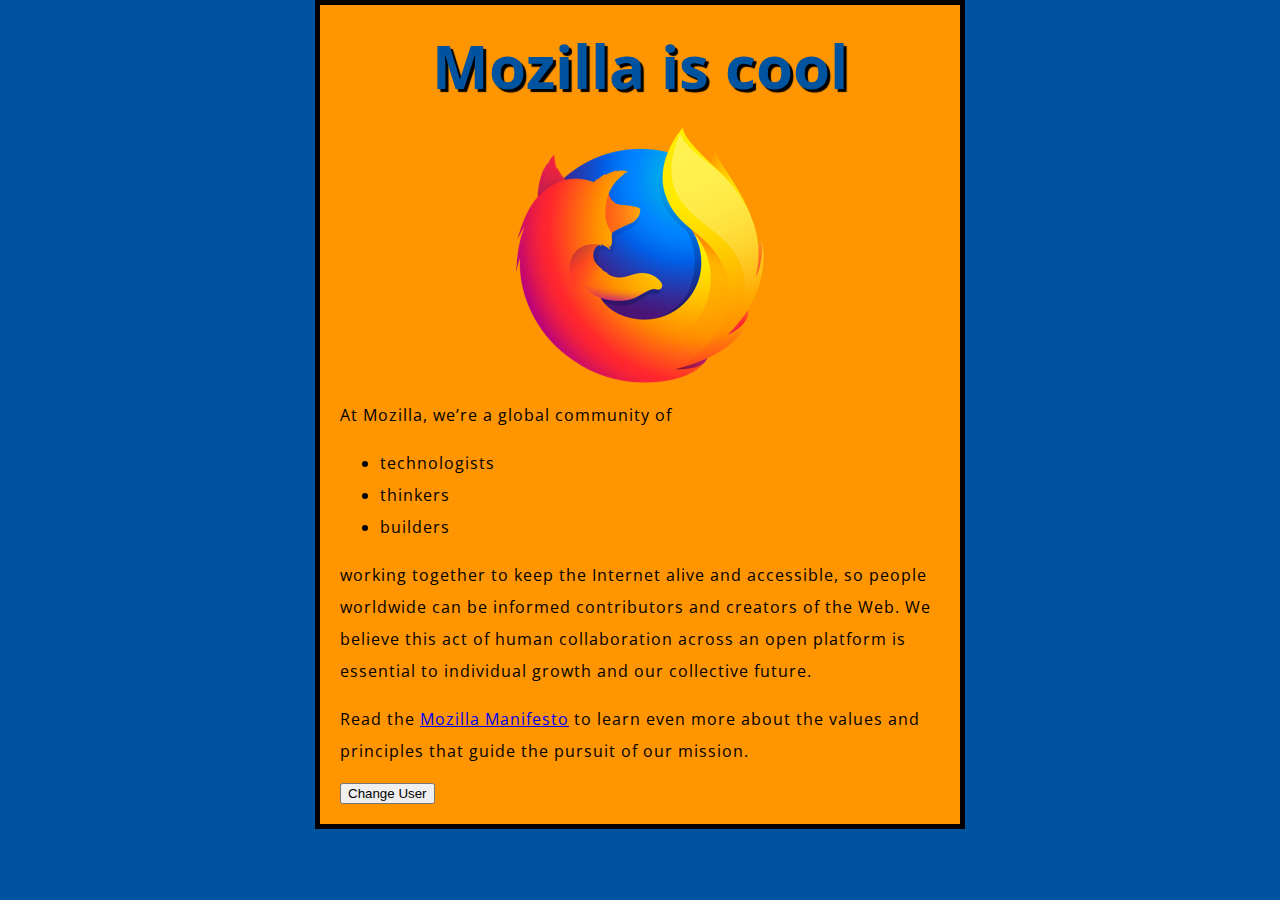
<file: beginner-html-site-styled-gh-pages/index.html>
<!DOCTYPE html>
<html lang="en">
  <head>
    <meta charset="utf-8">
    <title>My test page</title>
    <link href="http://fonts.googleapis.com/css?family=Open+Sans" rel="stylesheet" type="text/css">
    <link href="styles/style.css" rel="stylesheet" type="text/css">
  </head>
  <body>
    <h1>Mozilla is cool</h1>
    <img src="images/firefox-icon.png" alt="The Firefox logo: a flaming fox surrounding the Earth.">

    <p>At Mozilla, we’re a global community of</p>

    <ul> <!-- changed to list in the tutorial -->
      <li>technologists</li>
      <li>thinkers</li>
      <li>builders</li>
    </ul>

    <p>working together to keep the Internet alive and accessible, so people worldwide can be informed contributors and creators of the Web. We believe this act of human collaboration across an open platform is essential to individual growth and our collective future.</p>

    <p>Read the <a href="https://www.mozilla.org/en-US/about/manifesto/">Mozilla Manifesto</a> to learn even more about the values and principles that guide the pursuit of our mission.</p>
    <button>Change User</button>
    <script src="scripts/main.js"></script>
  </body>
</html>
</file>
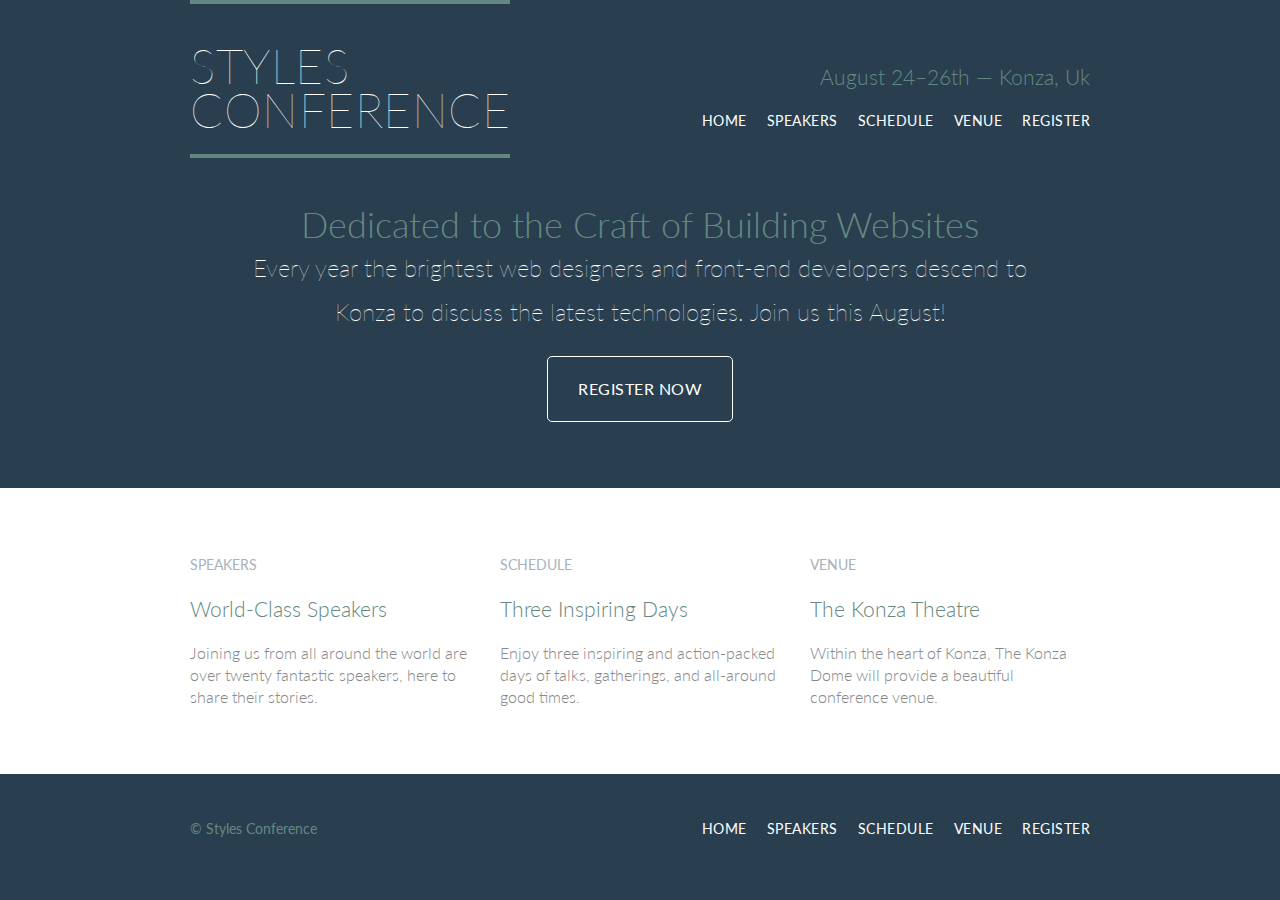
<file: styles-conference/index.html>
<!DOCTYPE html>
<html lang="en">

  <head>
    <meta charset="utf-8">
    <title>Styles Conference</title>
    <link rel="stylesheet" href="assets/stylesheets/main.css">
    <link href="https://fonts.googleapis.com/css2?family=Lato:wght@100;300;400&display=swap" rel="stylesheet"> 
  </head>

  <body>

    <!-- Header -->

    <header class="primary-header container group">

      <h1 class="logo">
        <a href="index.html">Styles <br> Conference</a>
      </h1>

      <h3 class="tagline">August 24&ndash;26th &mdash; Konza, Uk</h3>

      <nav class="nav primary-nav">
        <ul>
          <li><a href="index.html">Home</a></li><!--
          --><li><a href="speakers.html">Speakers</a></li><!--
          --><li><a href="schedule.html">Schedule</a></li><!--
          --><li><a href="venue.html">Venue</a></li><!--
          --><li><a href="register.html">Register</a></li>
        </ul>
      </nav>

    </header>

    <!-- Hero -->

    <section class="hero container">

      <h2>Dedicated to the Craft of Building Websites</h2>

      <p>Every year the brightest web designers and front-end developers descend to Konza to discuss the latest technologies. Join us this August!</p>

      <a class="btn btn-alt" href="register.html">Register Now</a>

    </section>

    <!-- Teasers -->
    <section class="row">

        <div class="grid">

         <!-- Speakers -->

            <section class="teaser col-1-3">
                <a href="speakers.html">
                <h5>Speakers</h5>
                <h3>World-Class Speakers</h3>
                </a>
                <p>Joining us from all around the world are over twenty fantastic speakers, here to share their stories.</p>
            </section><!--

             Schedule

         --><section class="teaser col-1-3">
                <a href="schedule.html">
                <h5>Schedule</h5>
                <h3>Three Inspiring Days</h3>
                </a>
                <p>Enjoy three inspiring and action-packed days of talks, gatherings, and all-around good times.</p>
            </section><!--

            Venue

            --><section class="teaser col-1-3">
                <a href="venue.html">
                <h5>Venue</h5>
                <h3>The Konza Theatre</h3>
                 </a>
                <p>Within the heart of Konza, The Konza Dome will provide a beautiful conference venue.</p>
            </section>

        </div>

    </section>  

    <!-- Footer -->

    <footer class="primary-footer container group">

      <small>&copy; Styles Conference</small>

      <nav class="nav primary-nav">
        <ul>
          <li><a href="index.html">Home</a></li><!--
          --><li><a href="speakers.html">Speakers</a></li><!--
          --><li><a href="schedule.html">Schedule</a></li><!--
          --><li><a href="venue.html">Venue</a></li><!--
          --><li><a href="register.html">Register</a></li>
        </ul>
      </nav>

    </footer>

  </body>
</html>
</file>
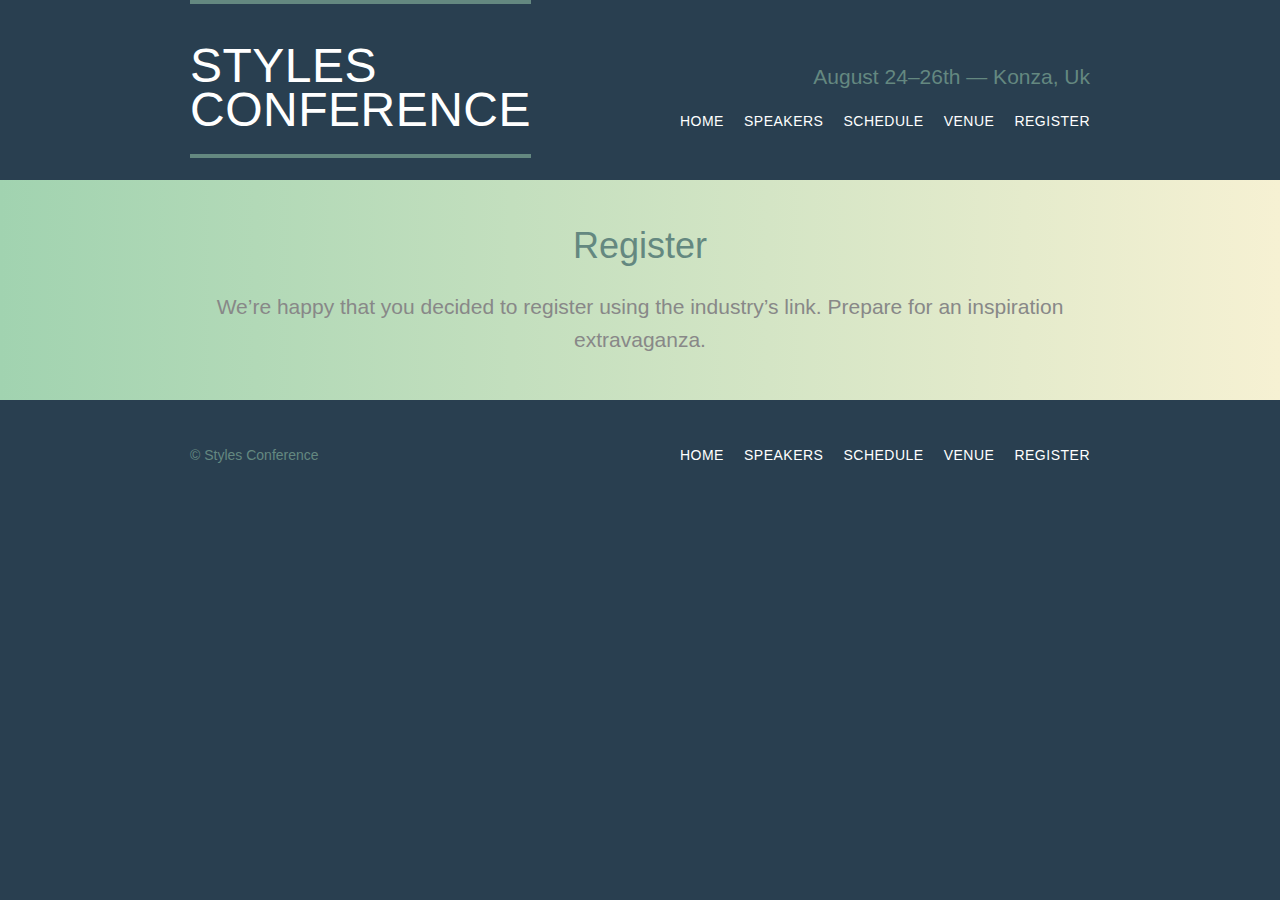
<file: styles-conference/register.html>
<!DOCTYPE html>
<html lang="en">

  <head>
    <meta charset="utf-8">
    <title>Register - Styles Conference</title>
    <link rel="stylesheet" href="assets/stylesheets/main.css">
  </head>

  <body>

    <!-- Header -->

    <header class="primary-header container group">

      <h1 class="logo">
        <a href="index.html">Styles <br> Conference</a>
      </h1>

      <h3 class="tagline">August 24&ndash;26th &mdash; Konza, Uk</h3>

      <nav class="nav primary-nav">
        <ul>
          <li><a href="index.html">Home</a></li><!--
          --><li><a href="speakers.html">Speakers</a></li><!--
          --><li><a href="schedule.html">Schedule</a></li><!--
          --><li><a href="venue.html">Venue</a></li><!--
          --><li><a href="register.html">Register</a></li>
        </ul>
      </nav>

    </header>

    <section class="row-alt">
        <div class="lead container">

        <h1>Register</h1>
        <p>We&#8217;re happy that you decided to register using the industry&#8217;s link. Prepare for an inspiration extravaganza.</p>

        </div>
      </section>

    <!-- Footer -->

    <footer class="primary-footer container group">

      <small>&copy; Styles Conference</small>

      <nav class="nav primary-nav">
        <ul>
          <li><a href="index.html">Home</a></li><!--
          --><li><a href="speakers.html">Speakers</a></li><!--
          --><li><a href="schedule.html">Schedule</a></li><!--
          --><li><a href="venue.html">Venue</a></li><!--
          --><li><a href="register.html">Register</a></li>
        </ul>
      </nav>

    </footer>

  </body>
</html>
</file>
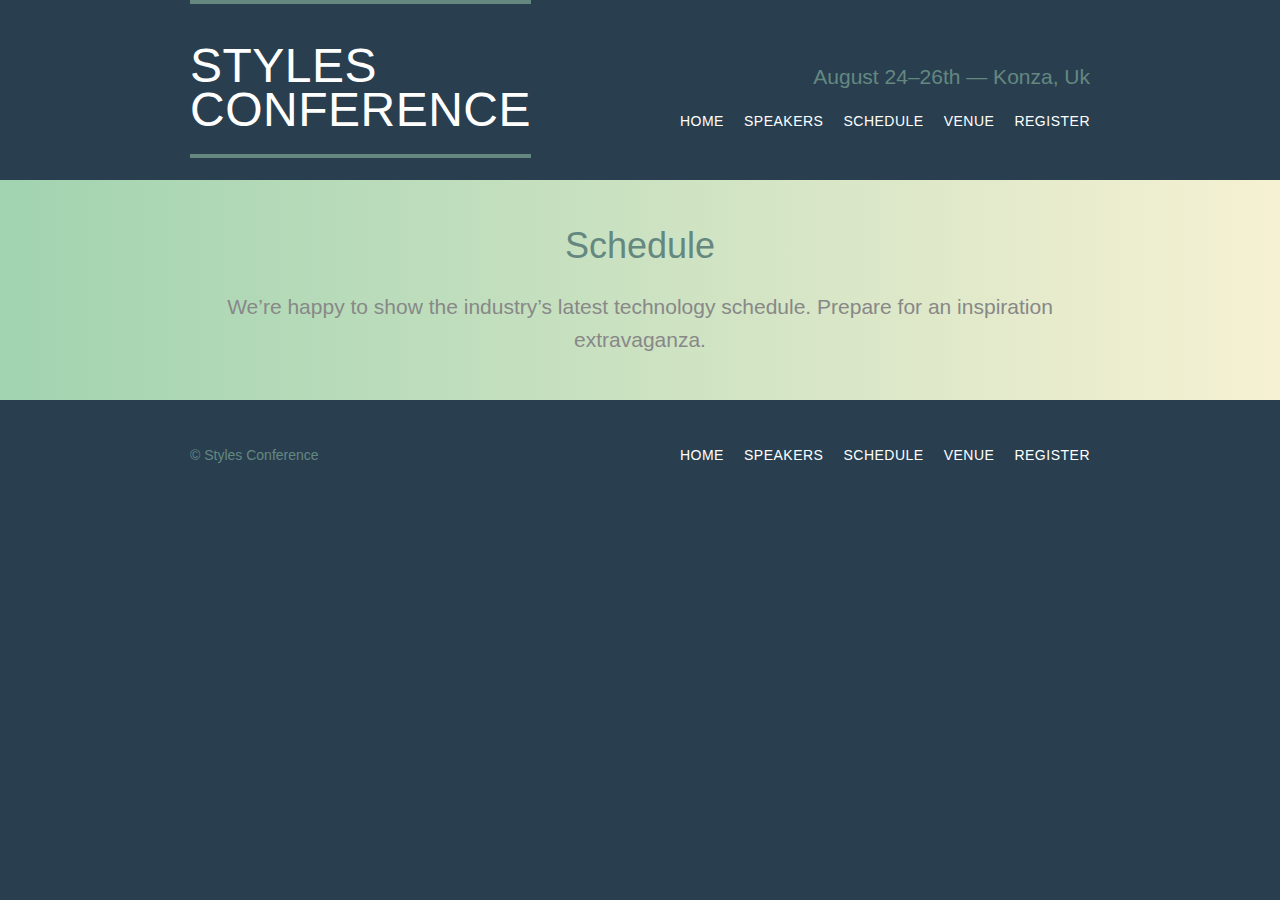
<file: styles-conference/schedule.html>
<!DOCTYPE html>
<html lang="en">

  <head>
    <meta charset="utf-8">
    <title>Schedule - Styles Conference</title>
    <link rel="stylesheet" href="assets/stylesheets/main.css">
  </head>

  <body>

    <!-- Header -->

    <header class="primary-header container group">

      <h1 class="logo">
        <a href="index.html">Styles <br> Conference</a>
      </h1>

      <h3 class="tagline">August 24&ndash;26th &mdash; Konza, Uk</h3>

      <nav class="nav primary-nav">
        <ul>
          <li><a href="index.html">Home</a></li><!--
          --><li><a href="speakers.html">Speakers</a></li><!--
          --><li><a href="schedule.html">Schedule</a></li><!--
          --><li><a href="venue.html">Venue</a></li><!--
          --><li><a href="register.html">Register</a></li>
        </ul>
      </nav>

    </header>

    <section class="row-alt">
        <div class="lead container">

        <h1>Schedule</h1>
        <p>We&#8217;re happy to show the industry&#8217;s latest technology schedule. Prepare for an inspiration extravaganza.</p>
        </div>
      </section>

    <!-- Footer -->

    <footer class="primary-footer container group">

      <small>&copy; Styles Conference</small>

      <nav class="nav primary-nav">
        <ul>
          <li><a href="index.html">Home</a></li><!--
          --><li><a href="speakers.html">Speakers</a></li><!--
          --><li><a href="schedule.html">Schedule</a></li><!--
          --><li><a href="venue.html">Venue</a></li><!--
          --><li><a href="register.html">Register</a></li>
        </ul>
      </nav>

    </footer>

  </body>
</html>
</file>
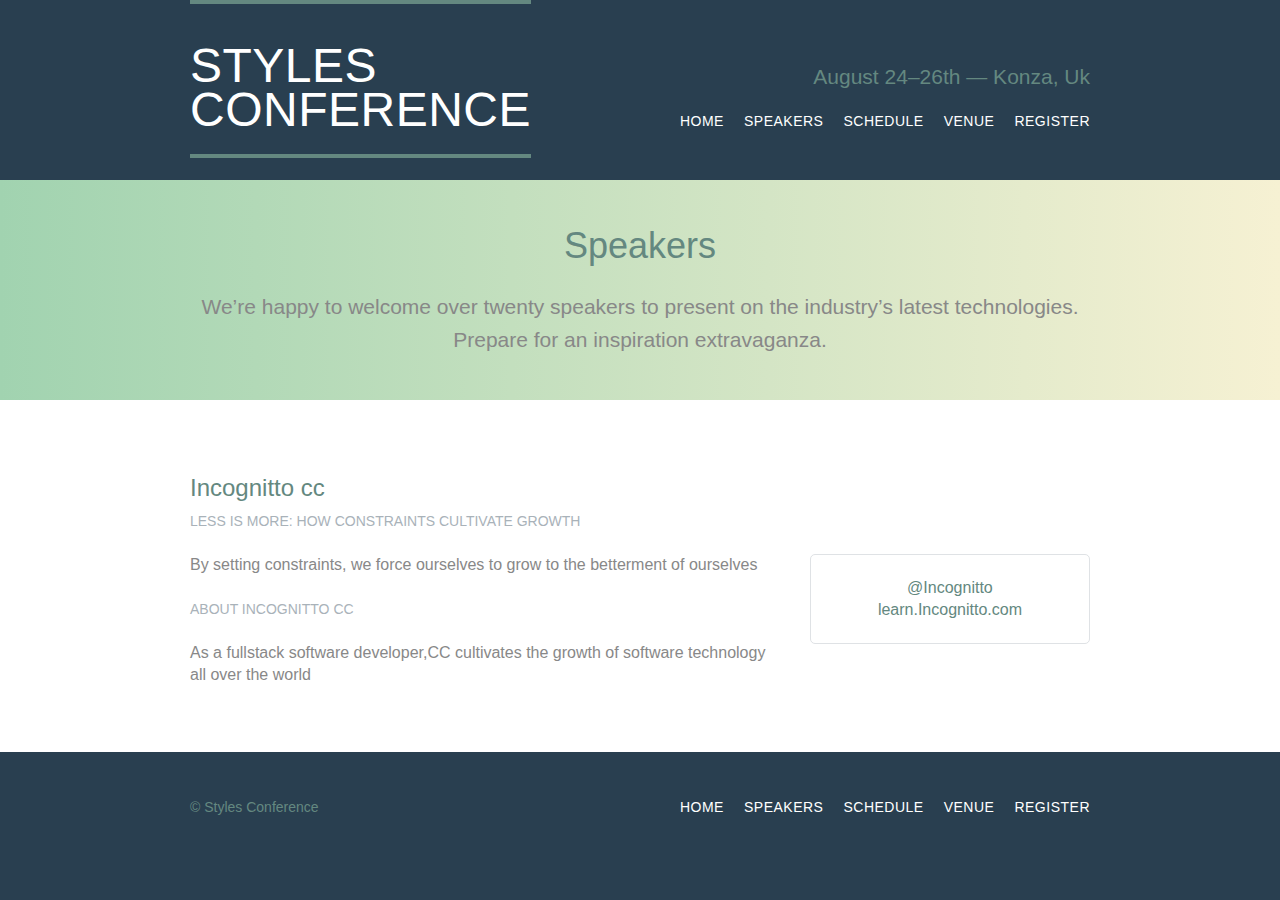
<file: styles-conference/speakers.html>
<!DOCTYPE html>
<html lang="en">

  <head>
    <meta charset="utf-8">
    <title>Speakers - Styles Conference</title>
    <link rel="stylesheet" href="assets/stylesheets/main.css">
  </head>

  <body>

    <!-- Header -->

    <header class="primary-header container group">

      <h1 class="logo">
        <a href="index.html">Styles <br> Conference</a>
      </h1>

      <h3 class="tagline">August 24&ndash;26th &mdash; Konza, Uk</h3>

      <nav class="nav primary-nav">
        <ul>
          <li><a href="index.html">Home</a></li><!--
          --><li><a href="speakers.html">Speakers</a></li><!--
          --><li><a href="schedule.html">Schedule</a></li><!--
          --><li><a href="venue.html">Venue</a></li><!--
          --><li><a href="register.html">Register</a></li>
        </ul>
      </nav>

    </header>

      <section class="row-alt">
        <div class="lead container">

        <h1>Speakers</h1>
        <p>We&#8217;re happy to welcome over twenty speakers to present on the industry&#8217;s latest technologies. Prepare for an inspiration extravaganza.</p>
        </div>
      </section>

      <section class="row">
        <div class="grid">

          <section id="Incognitto-cc">

            <div class="col-2-3">
          
              <h2>Incognitto cc</h2>
              <h5>Less Is More: How Constraints Cultivate Growth</h5>
          
              <p>By setting constraints, we force ourselves to grow to the betterment of ourselves</p>
          
              <h5>About Incognitto cc</h5>
          
              <p>As a fullstack software developer,CC cultivates the growth of software technology all over the world</p>
          
            </div><!--
          
            --><aside class="col-1-3">
              <div class="speaker-info">
          
                <ul>
                  <li><a href="https://twitter.com/Incognitto-cc">@Incognitto</a></li>
                  <li><a href="http://learn.Incognitto-cc.com/">learn.Incognitto.com</a></li>
                </ul>
              </div>
            </aside>
          </section>
        </div>
      </section>
        <!-- Footer -->

    <footer class="primary-footer container group">

      <small>&copy; Styles Conference</small>

      <nav class="nav primary-nav">
        <ul>
          <li><a href="index.html">Home</a></li><!--
          --><li><a href="speakers.html">Speakers</a></li><!--
          --><li><a href="schedule.html">Schedule</a></li><!--
          --><li><a href="venue.html">Venue</a></li><!--
          --><li><a href="register.html">Register</a></li>
        </ul>
      </nav>

    </footer>

  </body>
</html>
</file>
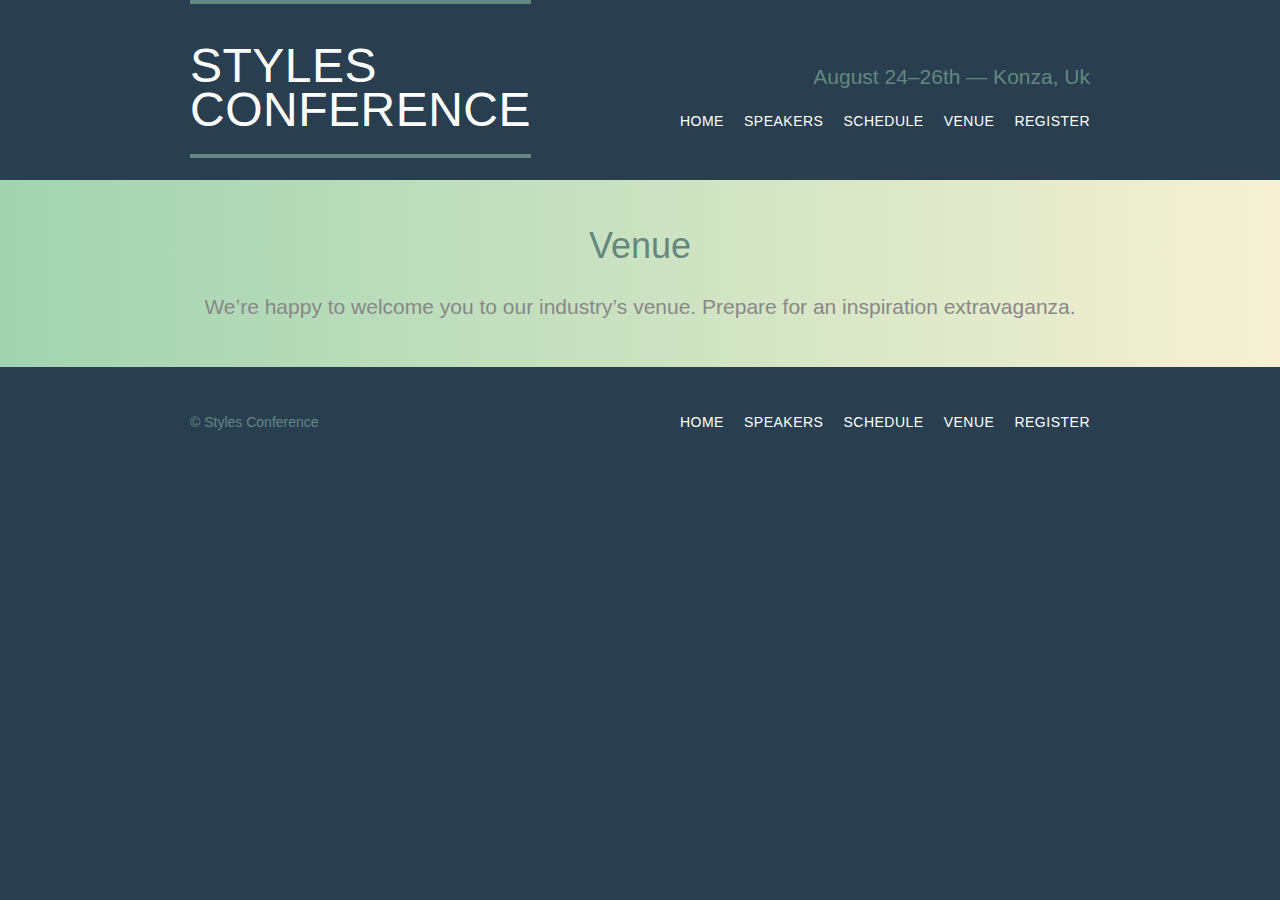
<file: styles-conference/venue.html>
<!DOCTYPE html>
<html lang="en">

  <head>
    <meta charset="utf-8">
    <title>Venue - Styles Conference</title>
    <link rel="stylesheet" href="assets/stylesheets/main.css">
  </head>

  <body>

    <!-- Header -->

    <header class="primary-header container group">

      <h1 class="logo">
        <a href="index.html">Styles <br> Conference</a>
      </h1>

      <h3 class="tagline">August 24&ndash;26th &mdash; Konza, Uk</h3>

      <nav class="nav primary-nav">
        <ul>
          <li><a href="index.html">Home</a></li><!--
          --><li><a href="speakers.html">Speakers</a></li><!--
          --><li><a href="schedule.html">Schedule</a></li><!--
          --><li><a href="venue.html">Venue</a></li><!--
          --><li><a href="register.html">Register</a></li>
        </ul>
      </nav>

    </header>

    <section class="row-alt">
        <div class="lead container">

        <h1>Venue</h1>
        <p>We&#8217;re happy to welcome you to our industry&#8217;s venue. Prepare for an inspiration extravaganza.</p>

        </div>
      </section>
    <!-- Footer -->

    <footer class="primary-footer container group">

      <small>&copy; Styles Conference</small>

      <nav class="nav primary-nav">
        <ul>
          <li><a href="index.html">Home</a></li><!--
          --><li><a href="speakers.html">Speakers</a></li><!--
          --><li><a href="schedule.html">Schedule</a></li><!--
          --><li><a href="venue.html">Venue</a></li><!--
          --><li><a href="register.html">Register</a></li>
        </ul>
      </nav>

    </footer>

  </body>
</html>
</file>
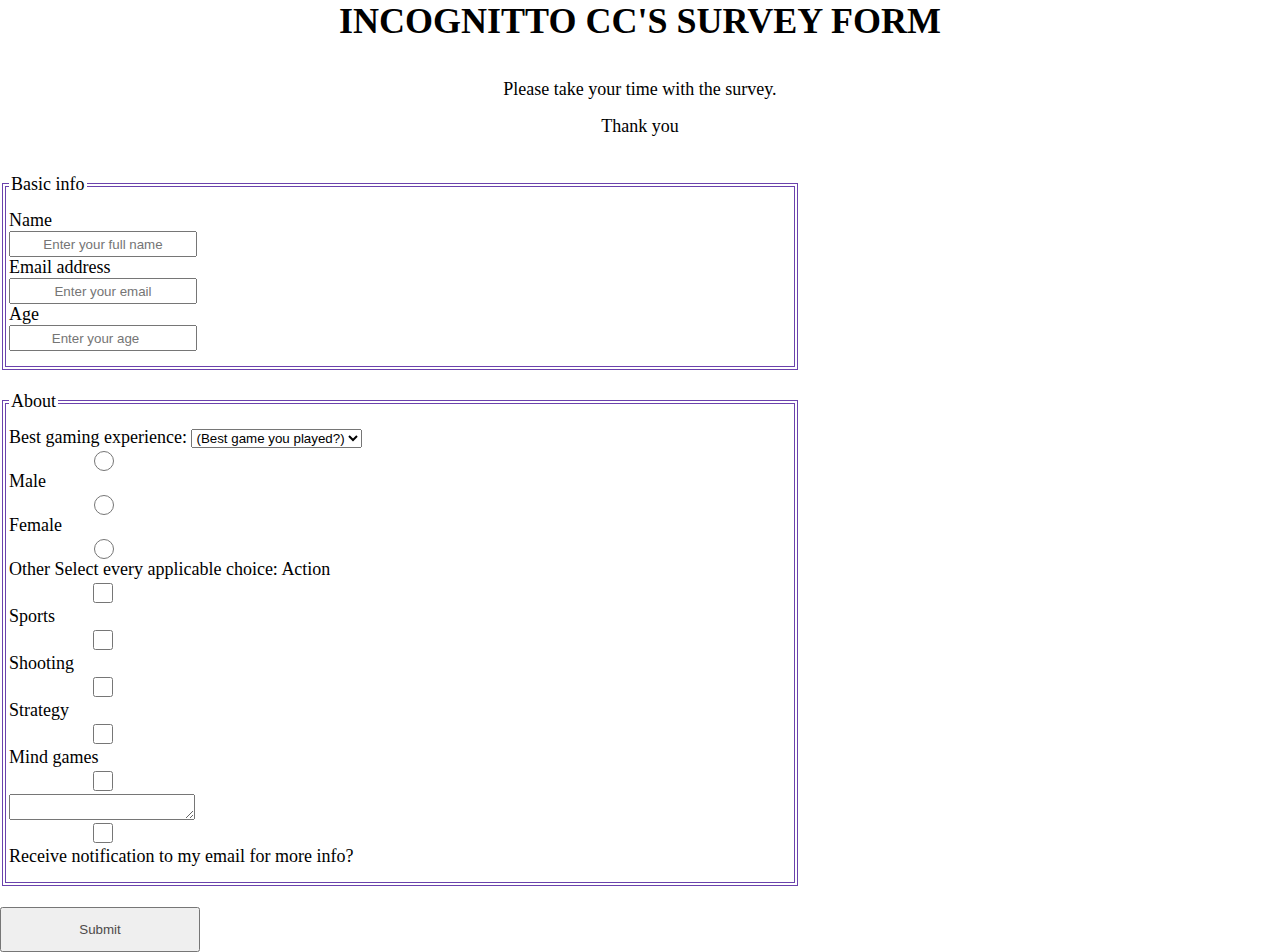
<file: Survey form/survey.html>
<!DOCTYPE html>
<html lang="en">
<head>
    <meta charset="UTF-8">
    <meta http-equiv="X-UA-Compatible" content="IE=edge">
    <meta name="viewport" content="width=device-width, initial-scale=1.0">
    <title>Survey form</title>
    <link rel="stylesheet" href="styles.css">
</head>
<body>
    <h1 id="title">INCOGNITTO CC'S SURVEY FORM</h1>
    <br>
    <p id="description">Please take your time with the survey.</p>
    <p>Thank you</p>
    <br>
    <form action="" id="survey-form" method="post">
        <fieldset>
            <legend>
                Basic info
            </legend>
            <label for="name" id="name-label">
                Name <input type="text" id="name" placeholder="Enter your full name" required>
            </label>
            <label for="email" id="email-label">
               Email address <input type="email" id="email" placeholder="Enter your email" required>
            </label>
            <label for="number" id="number-label">
               Age <input type="number" id="number" placeholder="Enter your age" min="13" max="100" required>
            </label>
        </fieldset>

        <br>

        <fieldset>
            <legend>
                About
            </legend>
            <label for="best">
                Best gaming experience: 
                <select name="best" id="dropdown">
                    <option value="">(Best game you played?)</option>
                    <option value="1">God of war</option>
                    <option value="2">Red dead redemption</option>
                    <option value="3">Assassin's creed</option>
                    <option value="4">FIFA</option>
                    <option value="4">Call of duty</option>
                </select>
                </label>
            <label for="male">
                <input type="radio" id="male" name="gender" value="male"> Male
            </label>
            <label for="female">
                <input type="radio" id="female" name="gender" value="female"> Female
            </label>
            <label for="other">
                <input type="radio" id="other" name="gender" value="other"> Other
            </label>

            <label for="genre">
                Select every applicable choice:       
                <label for="action">
               Action <input type="checkbox" id="action" value="action">
                </label>
                <label for="">
                  Sports  <input type="checkbox"  id="sports" value="sports">
                </label>
                <label for="">
                   Shooting <input type="checkbox"  id="shooting" value="shooting">
                </label>
                <label for="">
                   Strategy <input type="checkbox"  id="strategy" value="strategy">
                </label>
                <label for="">
                   Mind games <input type="checkbox"  id="mind" value="mind">
                </label>
            </label>
            <textarea name="additional" id="additional" cols="15" rows="2" placeholder="The games are dope but...">
            </textarea>
            <label for="notification">
                <input type="checkbox" id="notification" value="notify"> Receive notification to my email for more info?
            </label>
        </fieldset>

        <br>

        <button id="submit" type="submit">
            Submit
        </button>
    </form>
</body>
</html>
</file>
<file: beginner-html-site-styled-gh-pages/styles/style.css>
html {
  font-size: 10px;
  font-family: 'Open Sans', sans-serif;
}


h1 {
  font-size: 60px;
  text-align: center;
}

p, li {
  font-size: 16px;
  line-height: 2;
  letter-spacing: 1px;
}


html {
  background-color: #00539F;
}

body {
  width: 600px;
  margin: 0 auto;
  background-color: hsl(35, 100%, 50%);
  padding: 0 20px 20px 20px;
  border: 5px solid black;
}

h1 {
  margin: 0;
  padding: 20px 0;
  color: #00539F;
  text-shadow: 3px 3px 1px black;
}

img {
  display: block;
  margin: 0 auto;
}
</file>
<file: Survey form/styles.css>
h1, p{
    text-align: center;
    margin: 0 auto;
    padding-bottom: 16px;
    font-family:  Tahoma;
  }
  
  
  body{
    font-family: Tahoma;
    font-size: 18px;
    width: 100%;
    height: 90vh;
    color: rgb(0, 0, 0);
    margin: 0 auto;
    
  }
  fieldset{
    border: 4px double rgb(107, 66, 173);
    padding: 15px 3px;
  }
  button{
    color: #4e4a4a;
    width: 25%;
    height: 5vh;
    margin: 0 auto;
  }

input,
textarea
{
    display: block;
    height: 20px;
    text-align: center;
   width: 180px ;
   color: black;
}
label{
    text-align: justify;
}
form{
    min-width: 400px;
    max-width: 800px;
}
</file>
<file: styles-conference/assets/stylesheets/main.css>
/* http://meyerweb.com/eric/tools/css/reset/ 
   v2.0 | 20110126
   License: none (public domain)
*/

html, body, div, span, applet, object, iframe,
h1, h2, h3, h4, h5, h6, p, blockquote, pre,
a, abbr, acronym, address, big, cite, code,
del, dfn, em, img, ins, kbd, q, s, samp,
small, strike, strong, sub, sup, tt, var,
b, u, i, center,
dl, dt, dd, ol, ul, li,
fieldset, form, label, legend,
table, caption, tbody, tfoot, thead, tr, th, td,
article, aside, canvas, details, embed, 
figure, figcaption, footer, header, hgroup, 
menu, nav, output, ruby, section, summary,
time, mark, audio, video {
	margin: 0;
	padding: 0;
	border: 0;
	font-size: 100%;
	font: inherit;
	vertical-align: baseline;
}
/* HTML5 display-role reset for older browsers */
article, aside, details, figcaption, figure, 
footer, header, hgroup, menu, nav, section {
	display: block;
}
body {
	line-height: 1;
}
ol, ul {
	list-style: none;
}
blockquote, q {
	quotes: none;
}
blockquote:before, blockquote:after,
q:before, q:after {
	content: '';
	content: none;
}
table {
	border-collapse: collapse;
	border-spacing: 0;
}

/*
  ========================================
  Grid
  ========================================
*/

*,
*:before,
*:after {
  -webkit-box-sizing: border-box;
     -moz-box-sizing: border-box;
          box-sizing: border-box;
}

.container,
.grid{
	margin: 0 auto;
	width: 960px;
}
.container{
	padding-left: 30px;
	padding-right: 30px;
}

/*
  ========================================
  Typography
  ========================================
*/

h1, h3, h4, h5, p {
	margin-bottom: 22px;
  }

/*
  ========================================
  Leads
  ========================================
*/

.lead {
	text-align: center;
  }
  .lead p {
	font-size: 21px;
	line-height: 33px;
  }
  /*
  ========================================
  Buttons
  ========================================
*/

.btn {
	border-radius: 5px;
  color: #fff;
  cursor: pointer;
  display: inline-block;
  font-weight: 400;
  letter-spacing: .5px;
  margin: 0;
  text-transform: uppercase
  }

  .btn-alt {
	border: 1px solid #fff;
	padding: 10px 30px;
  }
  .btn-alt:hover {
	background: #fff;
	color: #648880;
  }
  /*
  ========================================
  Home
  ========================================
*/

.hero {
	color: #fff;
	line-height: 44px;
	padding: 22px 80px 66px 80px;
	text-align: center;
  }

  .hero h2 {
	font-size: 36px;
  }
  .hero p {
	font-size: 24px;
	font-weight: 100;
  }

/*
  ========================================
  Clearfix
  ========================================
*/
.group:before,
.group:after {
  content: "";
  display: table;
}
.group:after {
  clear: both;
}
.group {
  clear: both;
  *zoom: 1;
}

.logo{
	border-top: 4px solid #648880;
  border-bottom: 4px solid #648880;
  float: left;
  font-size: 48px;
  font-weight: 100;
  letter-spacing: .5px;
  line-height: 44px;
  padding: 40px 0 22px 0;
  text-transform: uppercase;
}
/*
  ========================================
  Rows
  ========================================
*/
.row,
  .row-alt {
	min-width: 960px;
  }

.row {
	background: #fff;
	padding: 66px 0 44px 0;
  }

  .row-alt {
	background: #cbe2c1;
	background: -webkit-linear-gradient(to right, #a1d3b0, #f6f1d3);
	background: -moz-linear-gradient(to right, #a1d3b0, #f6f1d3);
	background: linear-gradient(to right, #a1d3b0, #f6f1d3);
	padding: 44px 0 22px 0;
  }

/*
  ========================================
  Primary footer
  ========================================
*/

.primary-footer small {
	float: left;
  font-weight: 400;
  }

.primary-footer{
	color: #648880;
	font-size: 14px;
	padding-bottom: 44px;
	padding-top: 44px;
}

.col-1-3{
	width: 33.33%;
}

.col-2-3{
	width: 66.66%;
}

.col-1-3,
.col-2-3{
	display: inline-block;
	vertical-align: top;
}

.grid,
.col-1-3,
.col-2-3{
	padding-left: 15px;
	padding-right: 15px;
}

/*
  ========================================
  Custom styles
  ========================================
*/
body {
	background: #293f50;
	color: #888;
	font: 300 16px/22px "Lato", "Open Sans", "Helvetica Neue", Helvetica, Arial, sans-serif;
  }

  h1, h2, h3, h4 {
	color: #648880;
  }

  h1 {
	font-size: 36px;
	line-height: 44px;
  }
  h2 {
	font-size: 24px;
	line-height: 44px;
  }
  h3 {
	font-size: 21px;
  }
  h4 {
	font-size: 18px;
  }

  h5 {
	color: #a9b2b9;
	font-size: 14px;
	font-weight: 400;
	text-transform: uppercase;
  }

  strong {
	font-weight: 400;
  }
  cite, em {
	font-style: italic;
  }
  /*
  ========================================
  Links
  ========================================
*/
a {
	color: #648880;
	text-decoration: none;
  }
p a {
	border-bottom: 1px solid #dfe2e5;
  }
  a:hover {
	color: #eb0000;
  }

  .teaser a:hover h3 {
	color: #eb0000;
  }

  .tagline {
	margin: 66px 0 22px 0;
	text-align: right;
  }

  .primary-nav {
	font-size: 14px;
	font-weight: 400;
	letter-spacing: .5px;
	text-transform: uppercase;
  }

  /*
  ========================================
  Navigation
  ========================================
*/

.nav {
	text-align: right;
  }

  .primary-header a,
  .primary-footer a {
	color: #fff;
  }
  .primary-header a:hover,
  .primary-footer a:hover {
	color: #648880;
  }

  .nav li {
    display: inline-block;
    margin: 0 10px;
    vertical-align: top;
  }
  .nav li:last-child {
    margin-right: 0;
  }

/*
  ========================================
  Speakers
  ========================================
*/
  
.speaker-info {
  border: 1px solid #dfe2e5;
  border-radius: 5px;
  margin-top: 88px;
  padding: 22px 0;
  text-align: center;
}

.speaker {
  margin-bottom: 44px;
}
</file>
